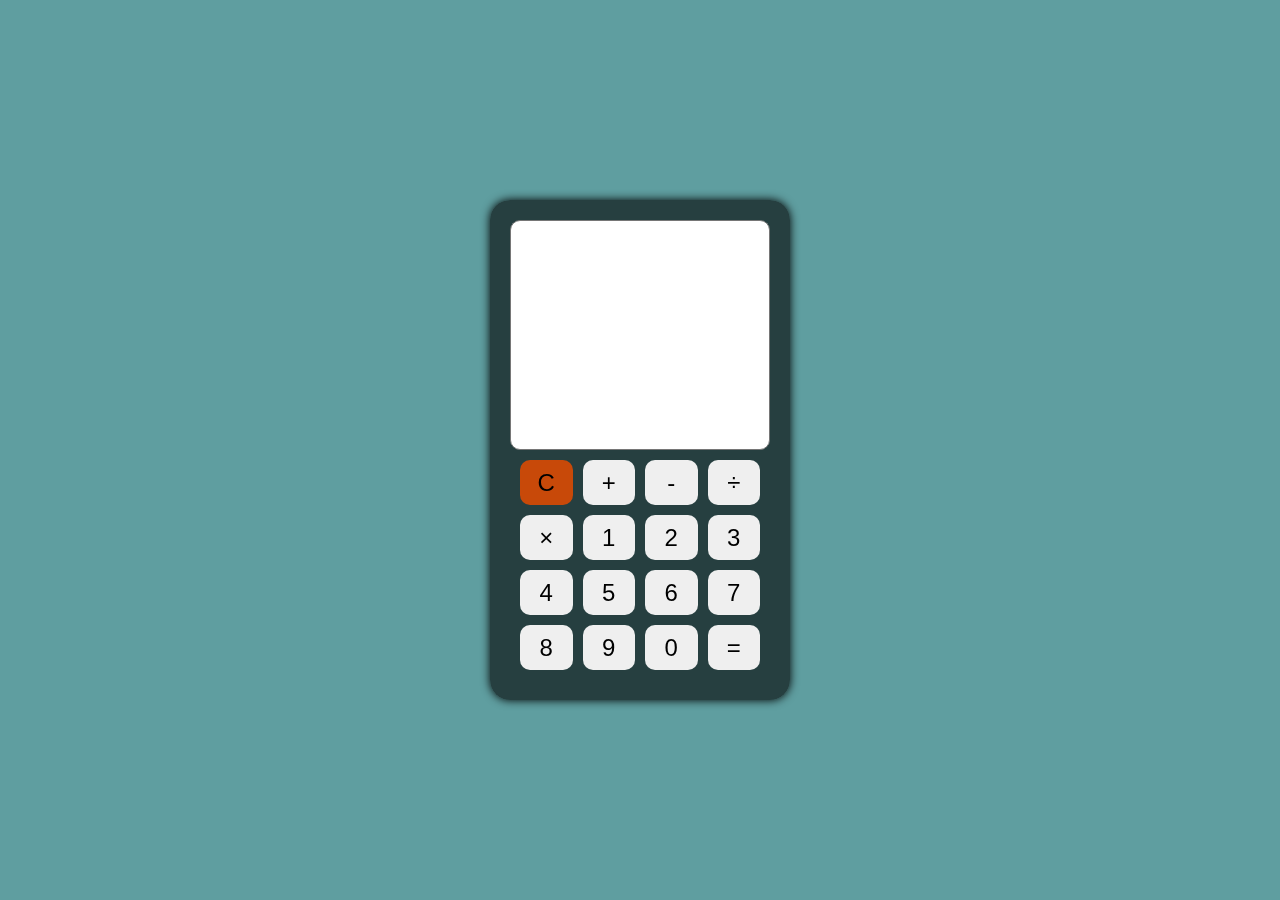
<file: index.html>
<!DOCTYPE html>
<html lang="en">
  <head>
    <meta charset="UTF-8" />
    <meta name="viewport" content="width=device-width, initial-scale=1.0" />
    <link rel="stylesheet" href="style.css" />
    <link href="https://fonts.googleapis.com/css2?family=Poppins:wght@400;500;600;700&display=swap" rel="stylesheet" />
    <title>Calculadora Basic</title>
  </head>
  <body>
    <main class="contenido">
      <textarea id="resultado" readonly></textarea>

      <div class="botones-accion">
        <button class="clear" onclick="clearDisplay()">C</button>
        <button value="+" class="operador" onclick="updateDisplay(this.value)">+</button>
        <button value="-" class="operador" onclick="updateDisplay(this.value)">-</button>
        <button value="/" class="operador" onclick="updateDisplay(this.value)">÷</button>
        <button value="*" class="operador" onclick="updateDisplay(this.value)">×</button>
        <button value="1" class="number" onclick="updateDisplay(this.value)">1</button>
        <button value="2" class="number" onclick="updateDisplay(this.value)">2</button>
        <button value="3" class="number" onclick="updateDisplay(this.value)">3</button>
        <button value="4" class="number" onclick="updateDisplay(this.value)">4</button>
        <button value="5" class="number" onclick="updateDisplay(this.value)">5</button>
        <button value="6" class="number" onclick="updateDisplay(this.value)">6</button>
        <button value="7" class="number" onclick="updateDisplay(this.value)">7</button>
        <button value="8" class="number" onclick="updateDisplay(this.value)">8</button>
        <button value="9" class="number" onclick="updateDisplay(this.value)">9</button>
        <button value="0" class="number" onclick="updateDisplay(this.value)">0</button>
        <button class="calcular" onclick="calcular()">=</button>
      </div>
    </main>
    <script src="app.js"></script>
  </body>
</html>
</file>
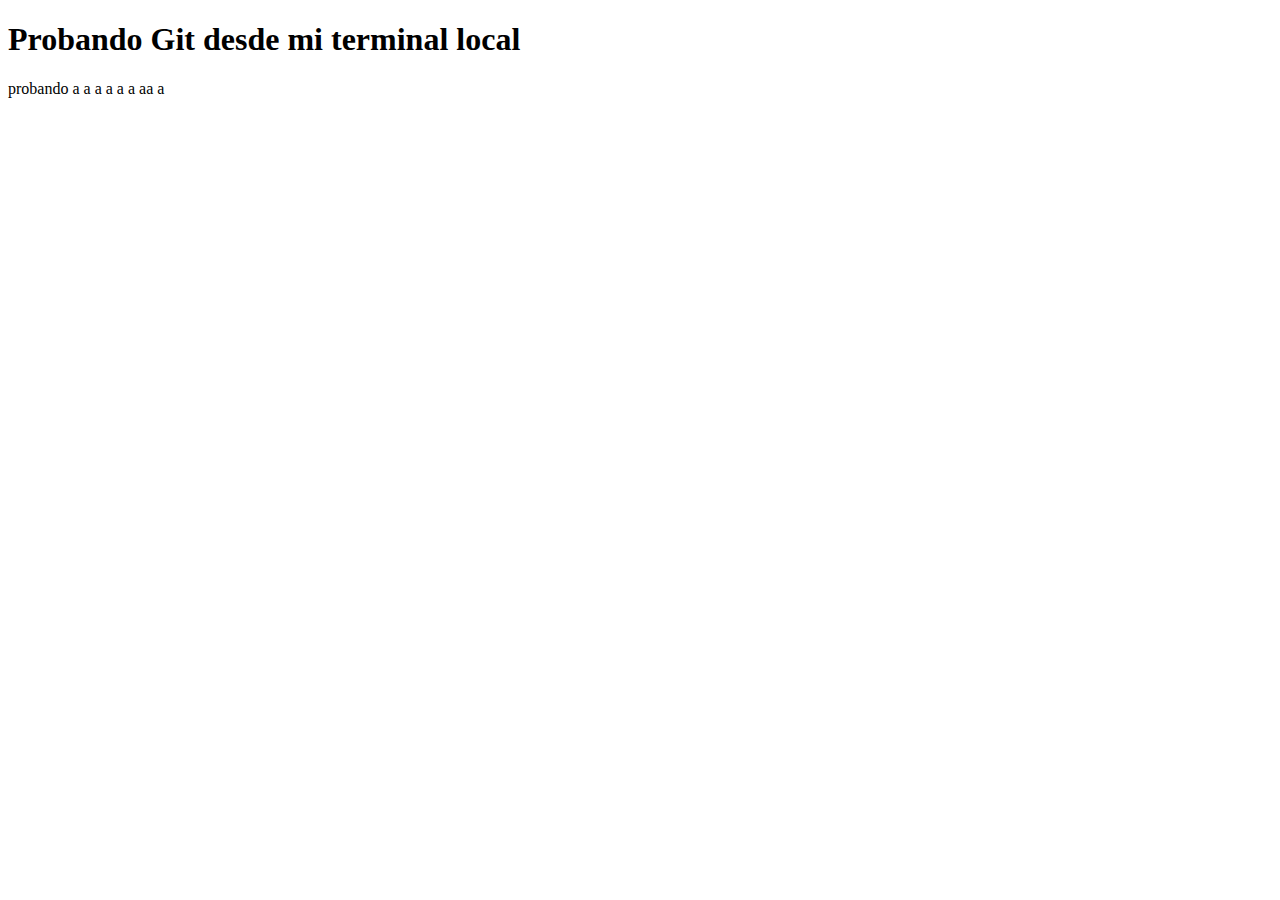
<file: prueba.html>
<!DOCTYPE html>
<html lang="es">
  <head>
    <meta charset="UTF-8" />
    <meta name="viewport" content="width=device-width, initial-scale=1.0" />
    <title>test</title>
  </head>
  <body>
    <h1>Probando Git desde mi terminal local</h1>
    <p>probando a a a a a a aa a</p>
  </body>
</html>
</file>
<file: style.css>
* {
    margin: 0;
    padding: 0;
    box-sizing: border-box;
}

html,
body {
    height: 100vh;
    width: 100vw;
    display: flex;
    justify-content: center;
    align-items: center;
    font-family: "poppins", Arial, Helvetica, sans-serif;
    font-size: 16px;
    background-color: cadetblue;
}

.contenido {
    background-color: rgba(0, 0, 0, 0.6);
    backdrop-filter: blur(5px);
    box-shadow: 0px 0px 10px rgba(0, 0, 0, 1);
    width: 300px;
    height: 500px;
    padding: 20px;
    color: #fff;
    border-radius: 20px;
    display: grid;
    grid-template-columns: 1fr;
    grid-template-rows: 1fr 1fr;
}

.botones-accion {
    width: 100%;
    height: 100%;
    display: grid;
    grid-template-columns: repeat(4, 1fr);
    grid-template-rows: repeat(4, 1fr);
    grid-gap: 10px;
    padding: 10px;
    justify-content: center;

}

button {
    width: 100%;
    height: 100%;
    border: none;
    border-radius: 10px;
    font-size: 1.5rem;
    cursor: pointer;
}
.botones-accion :nth-child(1){
  background-color: rgb(200, 73, 9);
}

button:hover {
    background-color: black;
    color: #fff;
    transition: all 0.2s ease;
}

#resultado {
    width: 100%;
    height: 100%;
    resize: none;
    outline: none;
    border-radius: 10px;
    text-align: right;
    padding: 20px;
    align-content: center;
    font-size: 1.5rem;
    pointer-events: none;

}
</file>
